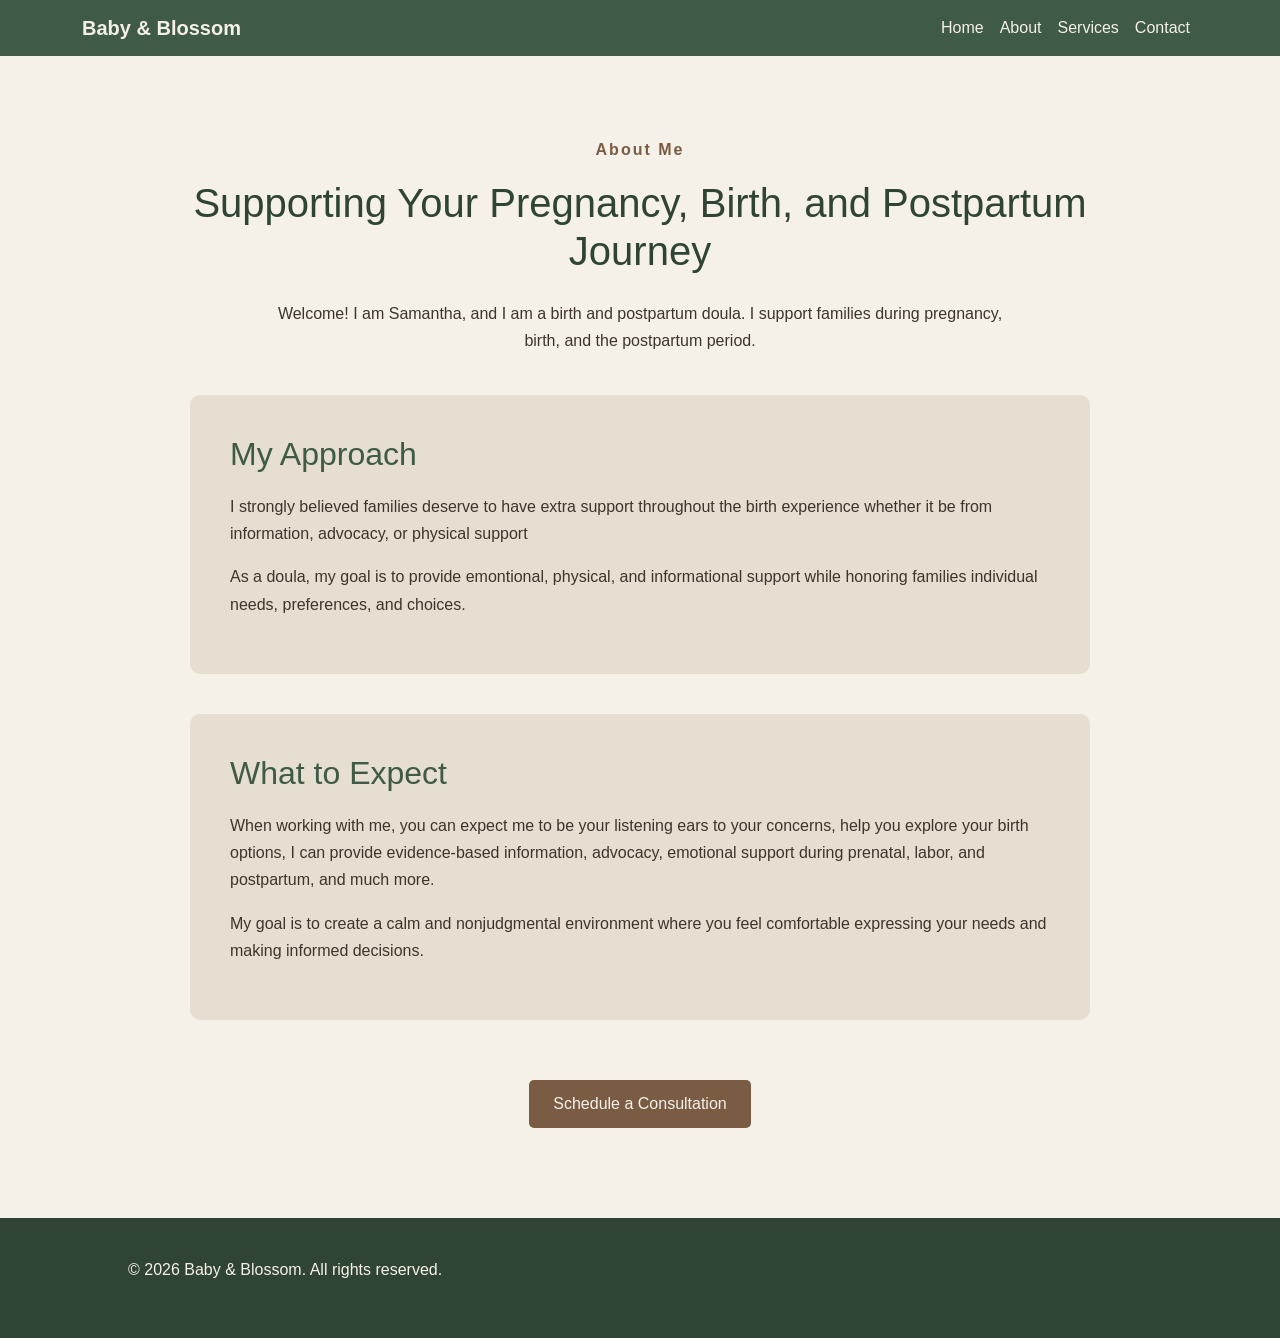
<file: About.html>
<!DOCTYPE html>
<html lang="en">

<head>

<meta charset="UTF-8">

<meta name="viewport"
      content="width=device-width, initial-scale=1.0">

   <title>About Me |  Baby & Blossom </title>   

   <link
    href="https://cdn.jsdelivr.net/npm/bootstrap@5.3.3/dist/css/bootstrap.min.css"
    rel="stylesheet">

   <link rel="stylesheet" href="css/style.css">


</head>

<body>

<nav class="navbar navbar-expand-lg">
    <div class="container">

        <a class="navbar-brand" href="index.html">
            Baby & Blossom
        </a>

        <div class="navbar-nav">
            <a class="nav-link" href="index.html">Home</a>

            <a class="nav-link" href="About.html">About</a>

            <a class="nav-link" href="services.html">Services</a>

            <a class="nav-link" href="Contact.html">Contact</a>
        </div>


    </div>
</nav>

<main>

    <section class="about-page">
        <div class="container">
<div class="text-center">

<p> 
    About Me 

</p>

<h1>
    Supporting Your Pregnancy, Birth, and Postpartum Journey
</h1>

<p>
    Welcome!
    I am Samantha, and I am a birth and postpartum doula. I support families during pregnancy, birth, and the postpartum period.
</p>

</div>

<div class="about-section">

<h2>

    My Approach
</h2>

<p>
I strongly believed families deserve to have extra support throughout the birth experience whether it be from information, advocacy, or physical support
</p>

<p>
    As a doula, my goal is to provide emontional, physical, and informational support while honoring families individual needs, preferences, and choices.
</p>

</div>

<div class="about-section">

<h2>
    What to Expect
</h2>

<p>
When working with me, you can expect me to be your listening ears to your concerns, help you explore your birth options, I can provide evidence-based information, advocacy, emotional support during prenatal, labor, and postpartum, and much more.
</p>

<p>

    My goal is to create a calm and nonjudgmental environment where you feel comfortable expressing your needs and making informed decisions.

</p>

</div>

<div class="about-button">

    <a href="Contact.html" class="hero-button">
        Schedule a Consultation
    </a>

</div>

        </div>
    </section>


</main>

<footer>

    <p>

        &copy; 2026 Baby & Blossom. All rights reserved.
    </p>
    
</footer>

</body>






</html>
</file>
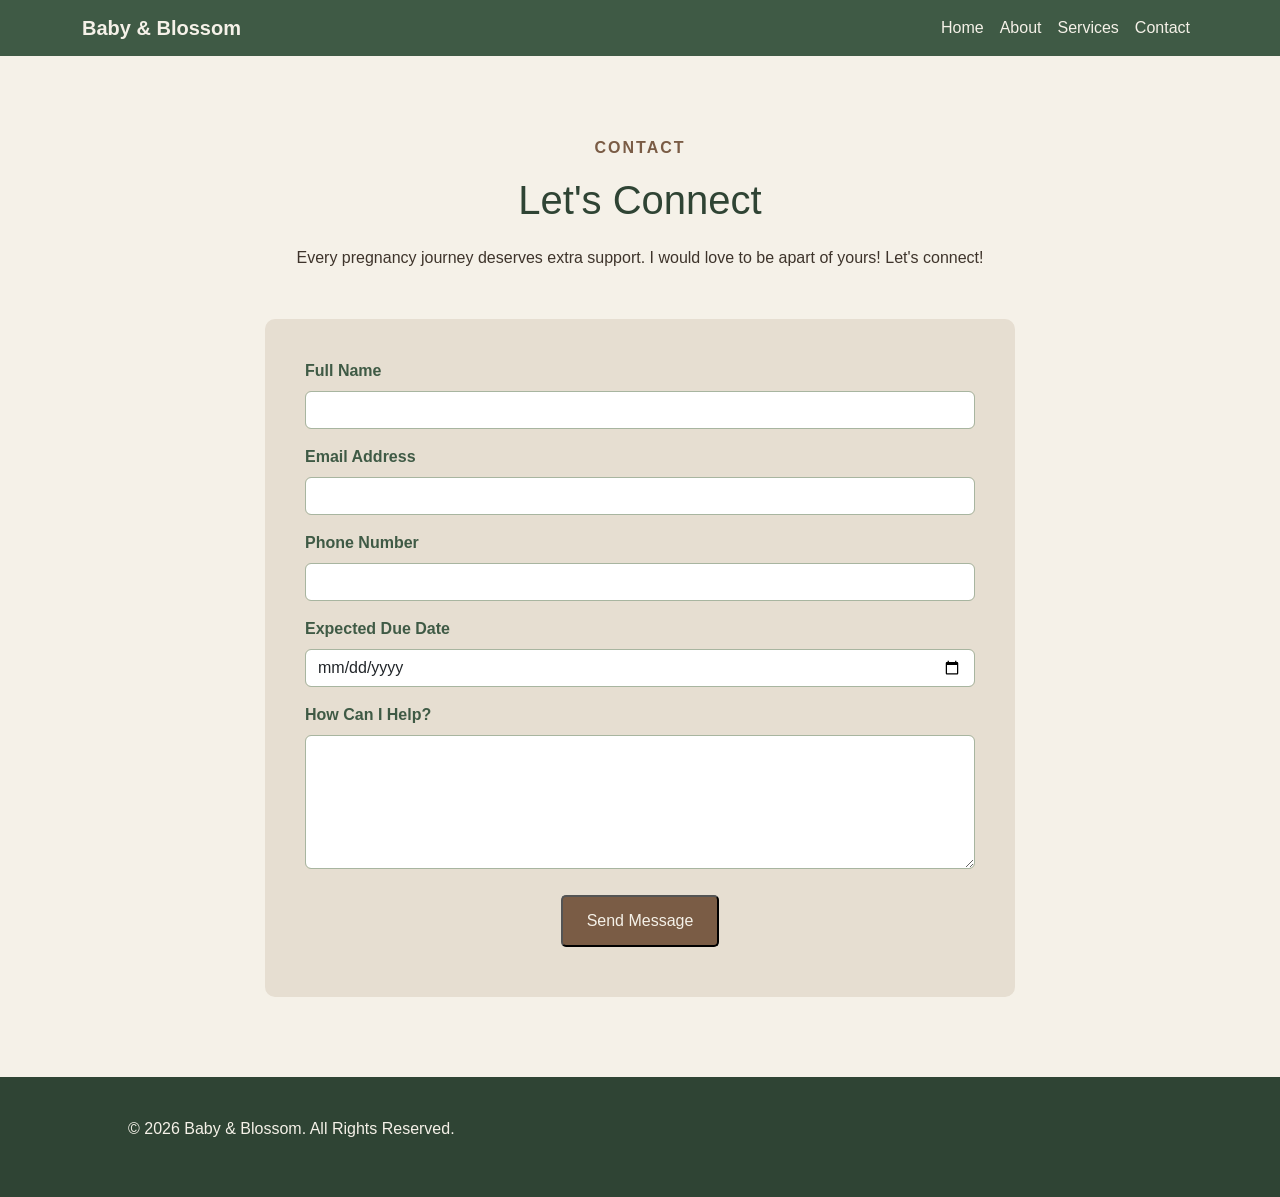
<file: Contact.html>
<!DOCTYPE html>
<html lang="en">
<head>

    <meta charset="UTF-8">

    <meta name="viewport"
          content="width=device-width, initial-scale=1.0">     

          <title>Services |  Baby & Blossom </title>


        <link href="https://cdn.jsdelivr.net/npm/bootstrap@5.3.3/dist/css/bootstrap.min.css"
        rel="stylesheet">
        <link rel="stylesheet" href="css/style.css">


</head>

<body>

    <nav class="navbar navbar-expand-lg">
        <div class="container">

            <a class="navbar-brand" href="index.html">
                Baby & Blossom
            </a>

            <div class="navbar-nav">

                <a class="nav-link" href="index.html">
                    Home
                </a>

                <a class="nav-link" href="About.html">
                    About
                </a>

                <a class="nav-link" href="services.html">
                    Services
                </a>

                <a class="nav-link" href="contact.html">
                    Contact
                </a>
            </div>
        </div>


    </nav>

    <main>

<section class="contact-page">


    <div class="container">

        <div class="text-center mb-5">

            <p class="contact-label">
                CONTACT
            </p>

            <h1>
                Let's Connect
            </h1>

            <p class="contact-intro">
                Every pregnancy journey deserves extra support. I would love to be apart of yours! Let's connect!
            </p>


        </div>


        <div class="contact-form">

            <form action="#" method="POST">

                <div class="mb-3">

                    <label for="name" class="form-label">
                        Full Name
                    </label>

                    <input type="text" class="form-control" id="name" name="name" required>

                </div>


                <div class="mb-3">

                    <label for="email" class="form-label">
                        Email Address
                    </label>

                    <input type="email" class="form-control" id="email" name="email" required>

                </div>

                <div class="mb-3">

                    <label for="phone" class="form-label">
                        Phone Number
                    </label>

                    <input type="tel" class="form-control" id="phone" name="phone">
                </div>
                    
                    <div class="mb-3">

                        <label for="due-date" class="form-label">
                            Expected Due Date
                        </label>

                        <input type="date" class="form-control" id="due-date" name="due-date">
                    </div>

                    <div class="mb-3">

                        <label for="message" class="form-label">
                            How Can I Help?
                        </label>

                        <textarea class="form-control" id="message" name="message" rows="5" required>

                        </textarea>
                    </div>

                    <div class="text-center">

                        <button type="submit" class="hero-button">
                            Send Message
                        </button>
                    </div>
                
            


            </form>

        </div>

    </div>





</section>







    </main>

    <footer>

        <p>
            &copy; 2026 Baby & Blossom. All Rights Reserved.
        </p>

    </footer>









</body>

</html>
</file>
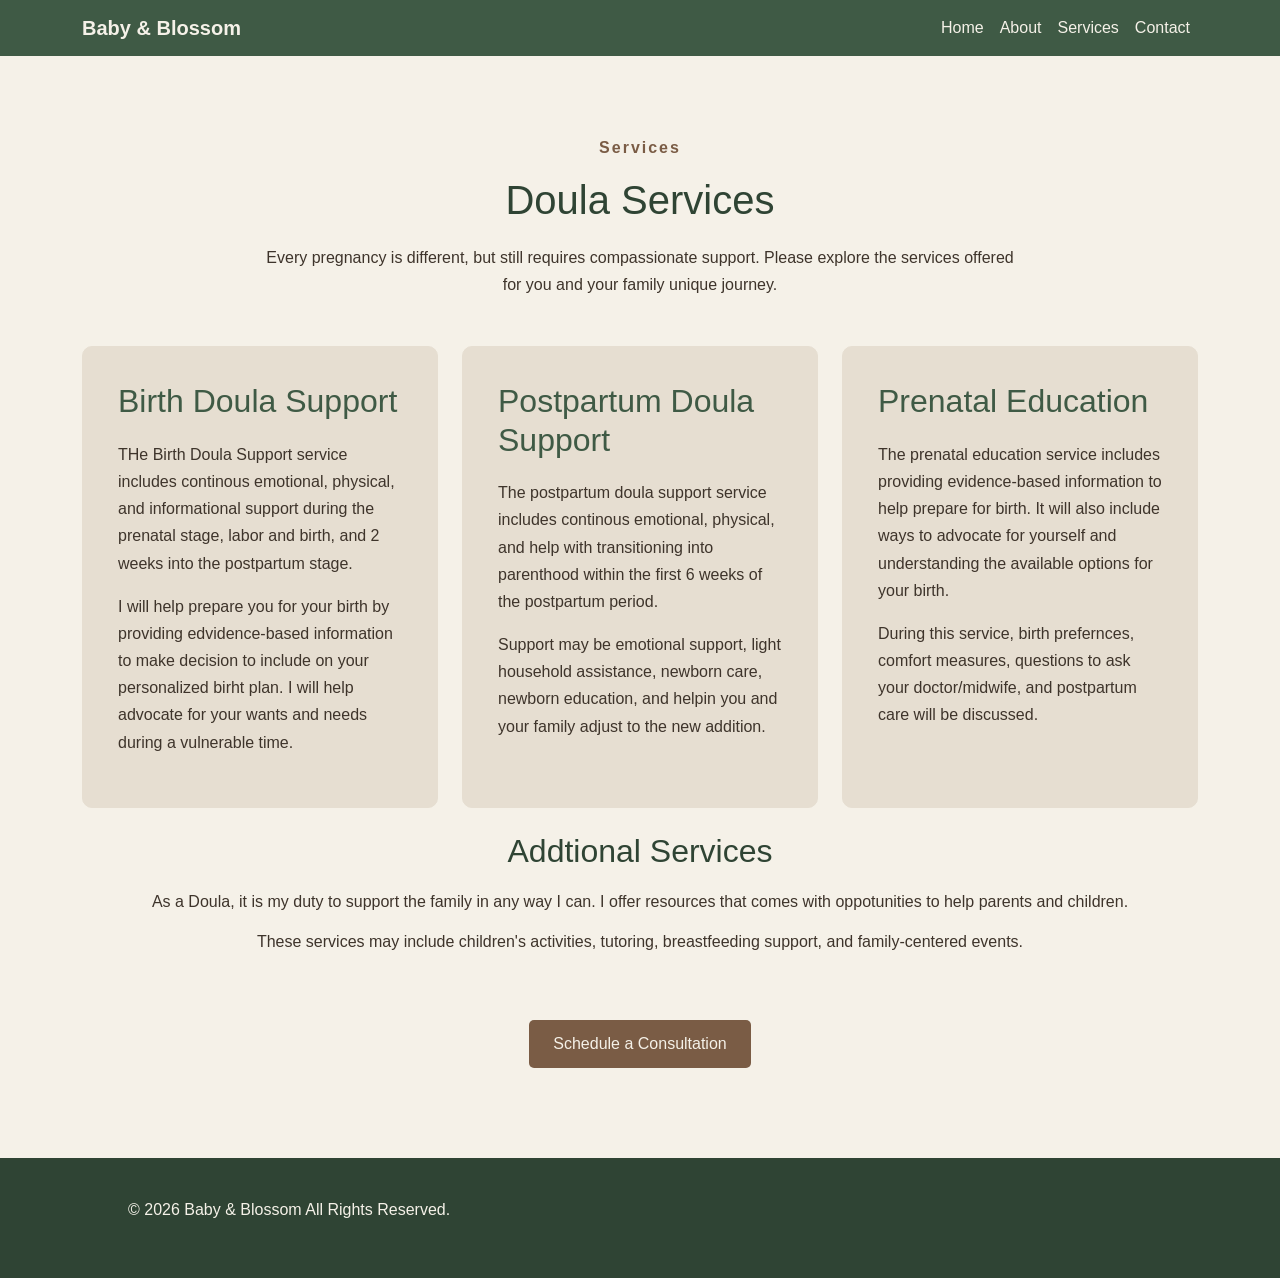
<file: services.html>
<!DOCTYPE html>
<html lang="en">
<head>

    <meta charset="UTF-8">

    <meta name="viewport"
          content="width=device-width, initial-scale=1.0">     

          <title>Services |  Baby & Blossom </title>


        <link href="https://cdn.jsdelivr.net/npm/bootstrap@5.3.3/dist/css/bootstrap.min.css"
        rel="stylesheet">
        <link rel="stylesheet" href="css/style.css">


</head>

<body>

    <nav class="navbar navbar-expand lg">
        <div class="container">

            <a class="navbar-brand" href="index.html">
                Baby & Blossom
            </a>

            <div class="navbar-nav">
                <a class="nav-link" href="index.html"> 
                    Home

                </a>

                <a class="nav-link" href="About.html">
                    About
                </a>

                <a class="nav-link" href="services.html">
                    Services
                </a>

                <a class="nav-link" href="Contact.html">
                    Contact
                </a>
            </div>
            </div>
    </nav>

    <main>

        <section class="services-page">

            <div class="container">
                <div class="text-center mb-5">

                    <p class="services-label">
                        Services
                    </p>
                    <h1>
                        Doula Services
                    </h1>

                    <p class="services-intro">
                        Every pregnancy is different, but still requires compassionate support. Please explore the services offered for you and your family unique journey.
                    </p>

                </div>

                <div class="row g-4">
                    
                    <div class="col-md-4">
                        
                        <div class="service-card">

                            <h2>
                                Birth Doula Support
                            </h2>

                            <p>
                                THe Birth Doula Support service includes continous emotional, physical, and informational support during the prenatal stage, labor and birth, and 2 weeks into the postpartum stage.

                            </p>

                            <p>

                                I will help prepare you for your birth by providing edvidence-based information to make decision to include on your personalized birht plan. I will help advocate for your wants and needs during a vulnerable time. 

                            </p>
                    
                        </div>
                    </div>

                    <div class="col-md-4">

                        <div class="service-card">

                            <h2>
                                Postpartum Doula Support
                            </h2>

                            <p>
                                
                                The postpartum doula support service includes continous emotional, physical, and help with transitioning into parenthood within the first 6 weeks of the postpartum period.

                            </p>
                            <p>
                              
                                Support may be emotional support, light household assistance, newborn care, newborn education, and helpin you and your family adjust to the new addition.
                            
                            </p>


                        </div>
                    </div>

                    <div class="col-md-4">
                        <div class="service-card">

                            <h2>
                        
                                Prenatal Education
                            
                            </h2>

                            <p>
                                The prenatal education service includes providing evidence-based information to help prepare for birth. It will also include ways to advocate for yourself and understanding the available options for your birth.
                            </p>

                            <p>
                                During this service, birth prefernces, comfort measures, questions to ask your doctor/midwife, and postpartum care will be discussed.
                            </p>

                        </div>
                    </div>

                    <div class="additional-services text-center">

                        <h2>
                            Addtional Services
                        </h2>

                        <p>

                            As a Doula, it is my duty to support the family in any way I can. I offer resources that comes with oppotunities to help parents and children.
                        </p>

                        <p>
                            These services may include children's activities, tutoring, breastfeeding support, and family-centered events.
                        </p>
                
                    </div>

                    <div class="services-button text-center">

                        <a href="contact.html" class="hero-button">                        
                              Schedule a Consultation
                        </a>
                        
                
                    </div>


                </div>
            </div>
        </section>
    </main>


    <footer>

<p>
    &copy; 2026 Baby & Blossom
    All Rights Reserved.
</p>




    </footer>
</body>
</html>
</file>
<file: css/style.css>
body{margin: 0;
    font-family:Arial, sans-serif;
    color: #3E342B;
    background-color: #F5F1E8; }


.navbar{background-color: #3F5A45}

.navbar-brand{color: #F5F1E8; font-weight:bold;}

.nav-link{color: #F5F1E8;}

.nav-link:hover{color: #A8B5A0;}

.hero{background-color: #F5F1E8; padding: 80px 10%; text-align: center;}

.hero h1{color: #2F4434; font-size: 48px;}

.hero p{color: #3E342B;font-size: 18px; line-height: 1.6;}

.hero img{width: 700px; height: 400px; object-fit: cover; max-width: 100%;}

.hero-button{display: inline-block; background-color: #7A5C45; color: #F5F1E8; text-decoration: none; padding: 12px 24px; margin: 10px; border-radius: 5px;}

.hero-button:hover{background-color: #3F5A45; color: #F5F1E8;}

h1, h2, h3{color: #2F4434;}

.welcome{background-color: #E6DED1; padding: 60px 10%; text-align: center;}

.welcome p{max-width: 750px; margin: 0 auto 20px; line-height: 1.6;}

.welcome h2{text-align: center; color: #2F4434;}

.services{background-color: #F5F1E8; padding: 60px 10%;}

.service-container{display: flex; gap: 30px;}

.service-card{background-color: #FFFFFF; border: 1px solid #E6DED1; padding: 30px; height: 100%;}

.service-card a{color: #7A5C45; font-weight: bold;}

.testimonial{background-color: #A8B5A0; padding: 60px 10%; text-align: center;}

.testimonial blockquote{color: #2F4434; font-size: 22px; font-style: italic;}

.btn-primary{background-color: #7A5C45; border-color: #7A5C45;}

.btn-primary:hover{background-color: #5F4635; border-color: #5F4635;}


.cta{background-color: #3F5A45; color: #F5F1E8; padding: 60px 10%; text-align: center;}

.cta h2{color: #F5F1E8;}


footer{background-color: #2F4434; color: #F5F1E8; padding: 40px 10%;}

footer h3, footer h4{color: #F5F1E8;}

footer a{color: #A8B5A0;}


.about-page{background-color: #F5F1E8; padding: 80px 10%; min-height: 70vh;}

.about-page .text-center p:first-child{ color: #7A5C45; font-weight: bold; letter-spacing: 2px;}

.about-page h1{color: #2F4434; margin-bottom: 25px;}

.about-page .text-center p{max-width: 750px; margin-left: auto; margin-right: auto; line-height: 1.7;}

.about-section{background-color: #E6DED1; max-width: 900px; margin: 40px auto; padding: 40px; border-radius: 10px;}

.about-section h2{color: #3F5A45; margin-bottom: 20px;}

.about-section p{color: #3E342B; line-height: 1.7;}

.about-button{text-align: center; margin-top: 50px;}

.services-page{background-color: #F5F1E8; padding: 80px 0; min-height: 70vh;}

.services-label{color: #7A5C45; font-weight: bold; letter-spacing: 2px;}

.services-page h1{color: #2F4434; margin-bottom: 20px;}

.services-intro{max-width: 750px; margin: 0 auto; line-height: 1.7;}

.service-card{background-color: #E6DED1; padding: 35px; height: 100%; border-radius: 10px;}

.service-card h2{color: #3F5A45; margin-bottom: 20px;}

.service-card p{color: #3E342B; line-height: 1.7;}

.aditional-services{max-width: 800px; margin: 70px auto 40px;}

.additional-services h2{ color: #2F4434; margin-bottom: 20px;}

.aditional-services p{line-height: 1.7;}

.services-button{margin-top: 40px;}

.contact-page{background-color: #F5F1E8; padding: 80px 0; min-height: 70vh;}

.contact-label{color: #7A5C45; font-weight: bold; letter-spacing: 2px;}

.contact-page h1{color: #2F4434; margin-bottom: 20px;}

.contact-intro{max-width: 700px; margin: 0 auto; line-height: 1.7;}

.contact-form{background-color: #E6DED1; max-width: 750px; margin: 0 auto; padding: 40px; border-radius: 10px;}

.contact-form .form-label{color: #3F5A45; font-weight: bold;}

.contact-form .form-control{border: 1px solid #A8B5A0;}

.contact-form .form-control:focus{ border-color: #3F5A45; box-shadow: 0 0 0 0.2rem rgba(63, 90, 69, 0.15);}
</file>
